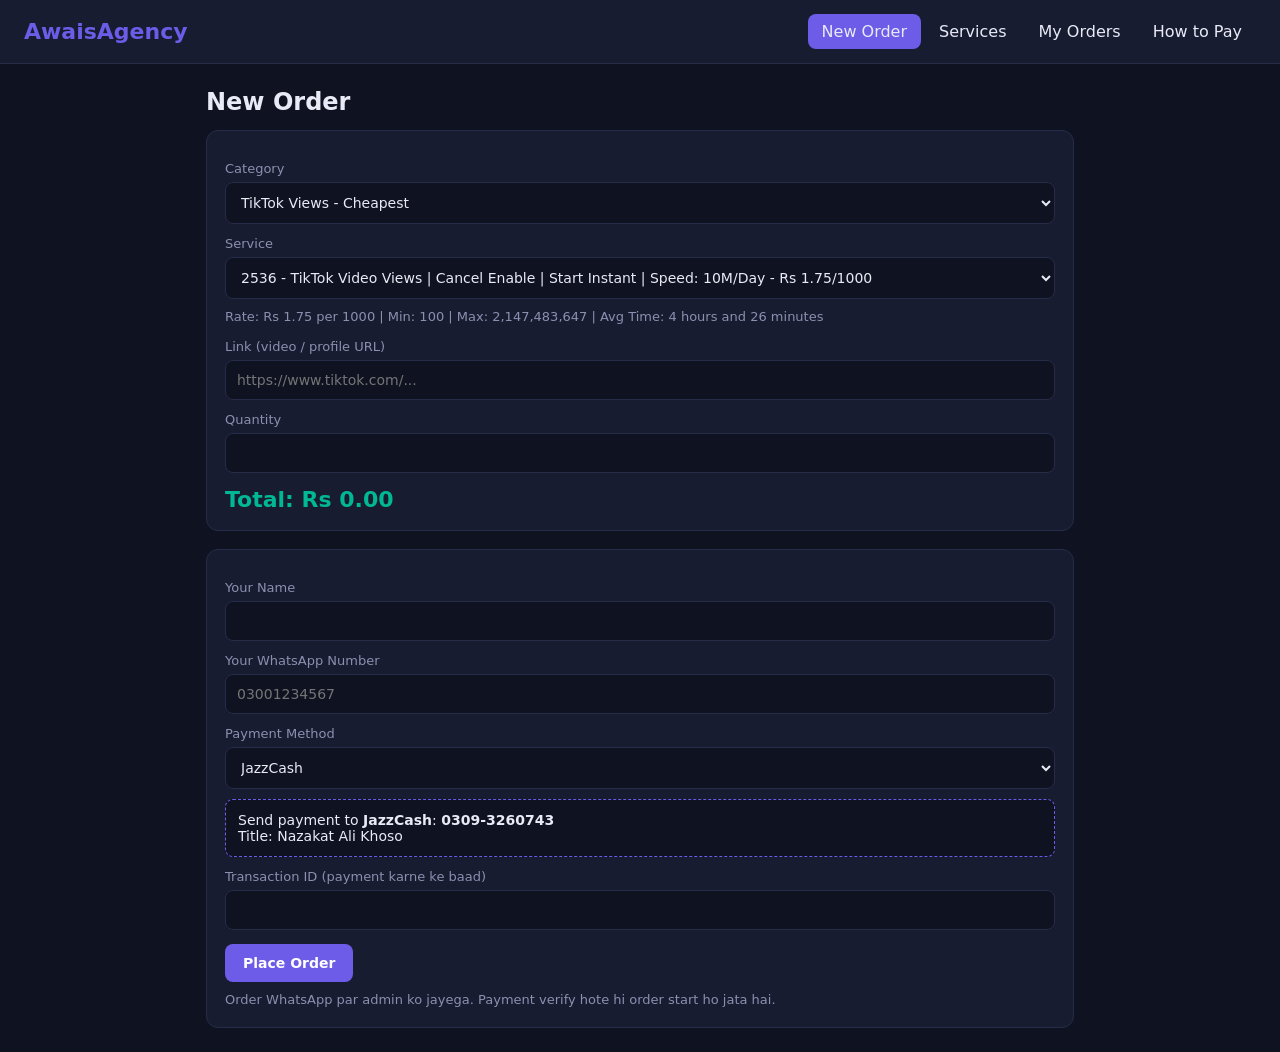
<file: index.html>
<!DOCTYPE html>
<html lang="en">
<head>
<meta charset="UTF-8">
<meta name="viewport" content="width=device-width, initial-scale=1">
<title>AwaisAgency - Buy TikTok Likes, Views & Followers</title>
<meta name="description" content="Fast and affordable TikTok services in Pakistan. Pay via JazzCash / Easypaisa.">
<link rel="stylesheet" href="style.css">
</head>
<body>
<div id="app"></div>
<div id="toast"></div>
<script src="config.js"></script>
<script src="data.js"></script>
<script src="app.js"></script>
</body>
</html>
</file>
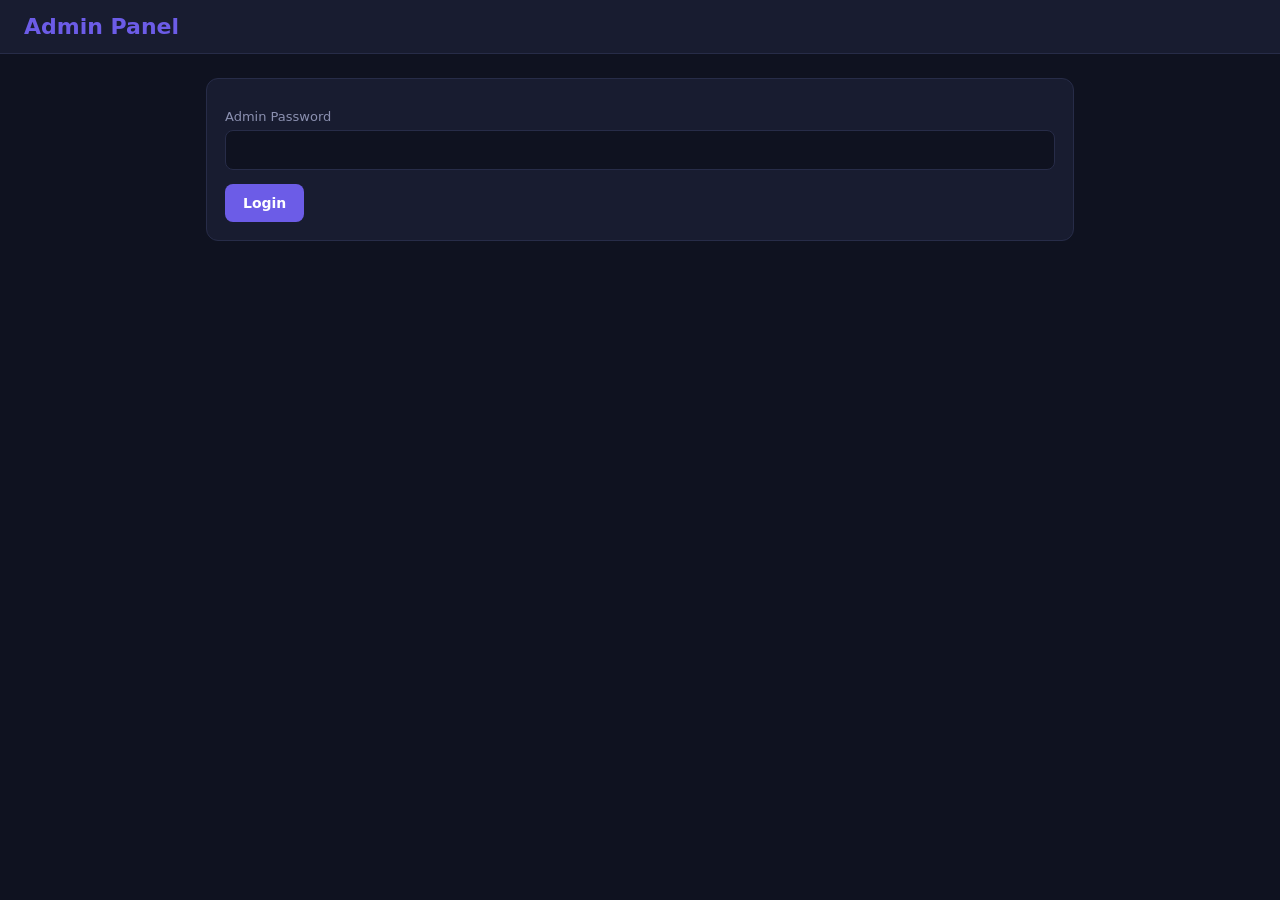
<file: admin.html>
<!DOCTYPE html>
<html lang="en">
<head>
<meta charset="UTF-8">
<meta name="viewport" content="width=device-width, initial-scale=1">
<meta name="robots" content="noindex,nofollow">
<title>Admin - Orders</title>
<link rel="stylesheet" href="style.css">
</head>
<body>
<header><b class="logo">Admin Panel</b><span id="bal" class="info"></span></header>
<main>
 <div class="card" id="lg"><label>Admin Password</label><input id="pw" type="password">
 <button onclick="login()">Login</button></div>
 <div id="box" style="display:none">
  <div class="card"><select id="flt" onchange="draw()" style="width:auto"><option value="">All</option><option>Pending</option><option>Processing</option><option>Completed</option><option>Rejected</option></select>
  <button class="sm" onclick="load()">Refresh List</button> <button class="sm" onclick="balance()">Provider Balance</button></div>
  <div class="card wrap"><table id="t"></table></div>
 </div>
</main>
<div id="toast"></div>
<script src="config.js"></script>
<script>
const $=s=>document.querySelector(s);
const esc=s=>String(s).replace(/[&<>"']/g,c=>({'&':'&amp;','<':'&lt;','>':'&gt;','"':'&quot;',"'":'&#39;'}[c]));
let pw=sessionStorage.getItem('pw')||'',ORD=[];
function toast(m,ok){const t=$('#toast');t.textContent=m;t.style.background=ok?'var(--ok)':'var(--bad)';t.style.display='block';setTimeout(()=>t.style.display='none',3500)}
async function api(b){
 const r=await fetch(CONFIG.WORKER_URL,{method:'POST',headers:{'Content-Type':'application/json'},body:JSON.stringify({admin:pw,...b})});
 return r.json()}
async function login(){pw=$('#pw').value;await load()}
async function load(){
 let d;try{d=await api({action:'list'})}catch(e){return toast('Worker se connect nahi hua (WORKER_URL check karo)')}
 if(d.error){sessionStorage.removeItem('pw');return toast(d.error)}
 sessionStorage.setItem('pw',pw);$('#lg').style.display='none';$('#box').style.display='block';ORD=d.orders;draw()}
function draw(){
 const f=$('#flt').value;
 $('#t').innerHTML='<tr><th>Order</th><th>Customer</th><th>Service</th><th>Link / Qty</th><th>Payment</th><th>Status</th><th></th></tr>'+
 ORD.filter(o=>!f||o.status==f).map(o=>`<tr>
 <td>${o.id}<br><span class="info">${new Date(o.date).toLocaleString()}</span></td>
 <td>${esc(o.name)}<br><a href="https://wa.me/${o.phone.replace(/\D/g,'').replace(/^0/,'92')}" target="_blank" rel="noopener">${esc(o.phone)}</a></td>
 <td>${o.sid}<br><span class="info">${esc(o.service)}</span></td>
 <td><a href="${esc(o.link)}" target="_blank" rel="noopener">${esc(o.link).slice(0,40)}</a><br>Qty: ${(+o.qty).toLocaleString()}</td>
 <td>Rs ${(+o.charge).toFixed(2)}<br>${esc(o.method)}<br>TID: <b>${esc(o.tid)}</b></td>
 <td class="${o.status=='Pending'?'Pending':''}">${esc(o.status)}${o.provider?'<br><span class="info">Provider #'+esc(o.provider)+'</span>':''}</td>
 <td>${o.status=='Pending'?`<button class="sm" onclick="act('confirm','${o.id}')">Confirm</button> <button class="sm" style="background:var(--bad)" onclick="act('reject','${o.id}')">Reject</button>`
 :o.provider?`<button class="sm" onclick="act('refresh','${o.id}')">Check Status</button>`:''}</td></tr>`).join('')}
async function act(a,id){
 if(a=='confirm'&&!confirm('Payment verify ho gayi? Order provider ko bheja jayega.'))return;
 if(a=='reject'&&!confirm('Order reject karna hai?'))return;
 const d=await api({action:a,id});
 if(d.error)return toast(d.error);
 toast(a=='confirm'?'Provider ko bhej diya. Order #'+d.provider:'Done',1);load()}
async function balance(){const d=await api({action:'balance'});toast(d.error||('Balance: '+d.balance+' '+(d.currency||'')),!d.error)}
if(pw){$('#pw').value=pw;load()}
setInterval(()=>{if($('#box').style.display=='block')load()},60000);
</script>
</body>
</html>
</file>
<file: style.css>
:root{--bg:#0f1220;--card:#181c30;--line:#272c48;--tx:#e8eaf6;--mut:#8b90b0;--pri:#6c5ce7;--ok:#00b894;--bad:#ff7675;--warn:#fdcb6e}
*{box-sizing:border-box;margin:0;font-family:system-ui,Segoe UI,Arial,sans-serif}
body{background:var(--bg);color:var(--tx);min-height:100vh}
header{display:flex;flex-wrap:wrap;align-items:center;gap:12px;justify-content:space-between;padding:14px 24px;background:var(--card);border-bottom:1px solid var(--line);position:sticky;top:0;z-index:5}
.logo{font-size:22px;color:var(--pri)}
nav a{color:var(--tx);text-decoration:none;padding:8px 14px;border-radius:8px;margin-left:4px;display:inline-block}
nav a.on,nav a:hover{background:var(--pri)}
main{max-width:900px;margin:24px auto;padding:0 16px}
h2{margin-bottom:14px}
.card{background:var(--card);border:1px solid var(--line);border-radius:12px;padding:18px;margin-bottom:18px}
label{display:block;margin:12px 0 6px;font-size:13px;color:var(--mut)}
input,select{width:100%;padding:11px;border-radius:8px;border:1px solid var(--line);background:var(--bg);color:var(--tx);font-size:14px}
button,.btn{display:inline-block;background:var(--pri);color:#fff;border:0;padding:11px 18px;border-radius:8px;cursor:pointer;font-weight:600;margin-top:14px;text-decoration:none;font-size:14px}
.btn.wa{background:#25d366}
button.sm{padding:6px 10px;margin:0;font-size:12px}
table{width:100%;border-collapse:collapse;font-size:13px}
th,td{text-align:left;padding:9px 8px;border-bottom:1px solid var(--line);vertical-align:top}
th{color:var(--mut)}
.wrap{overflow-x:auto}
.info{color:var(--mut);font-size:13px;margin-top:8px;line-height:1.5}
.pay{background:var(--bg);border:1px dashed var(--pri);border-radius:8px;padding:12px;margin-top:10px;font-size:14px}
.charge{font-size:22px;font-weight:700;color:var(--ok);margin-top:14px}
.Pending{color:var(--warn)}
#toast{position:fixed;bottom:20px;right:20px;background:var(--bad);color:#fff;padding:12px 18px;border-radius:8px;display:none;z-index:9}
.ok{border-color:var(--ok)}
</file>
